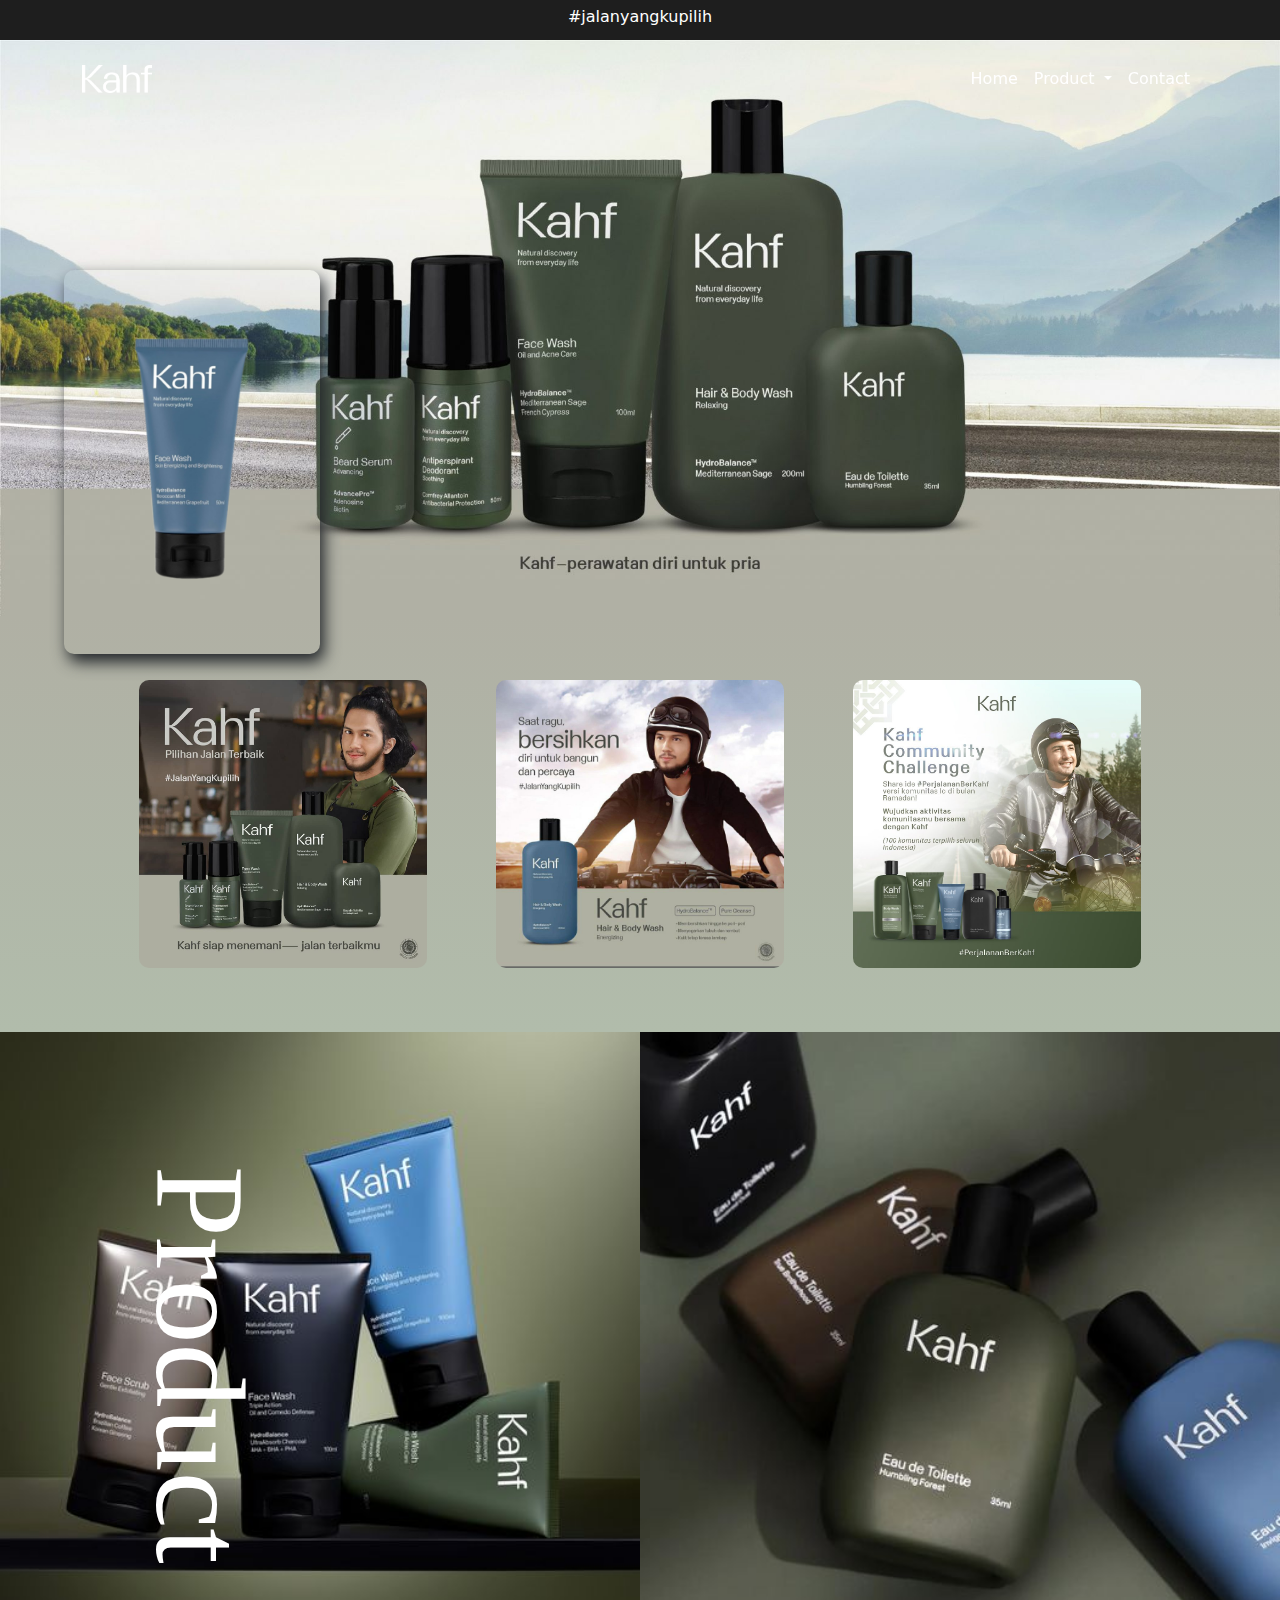
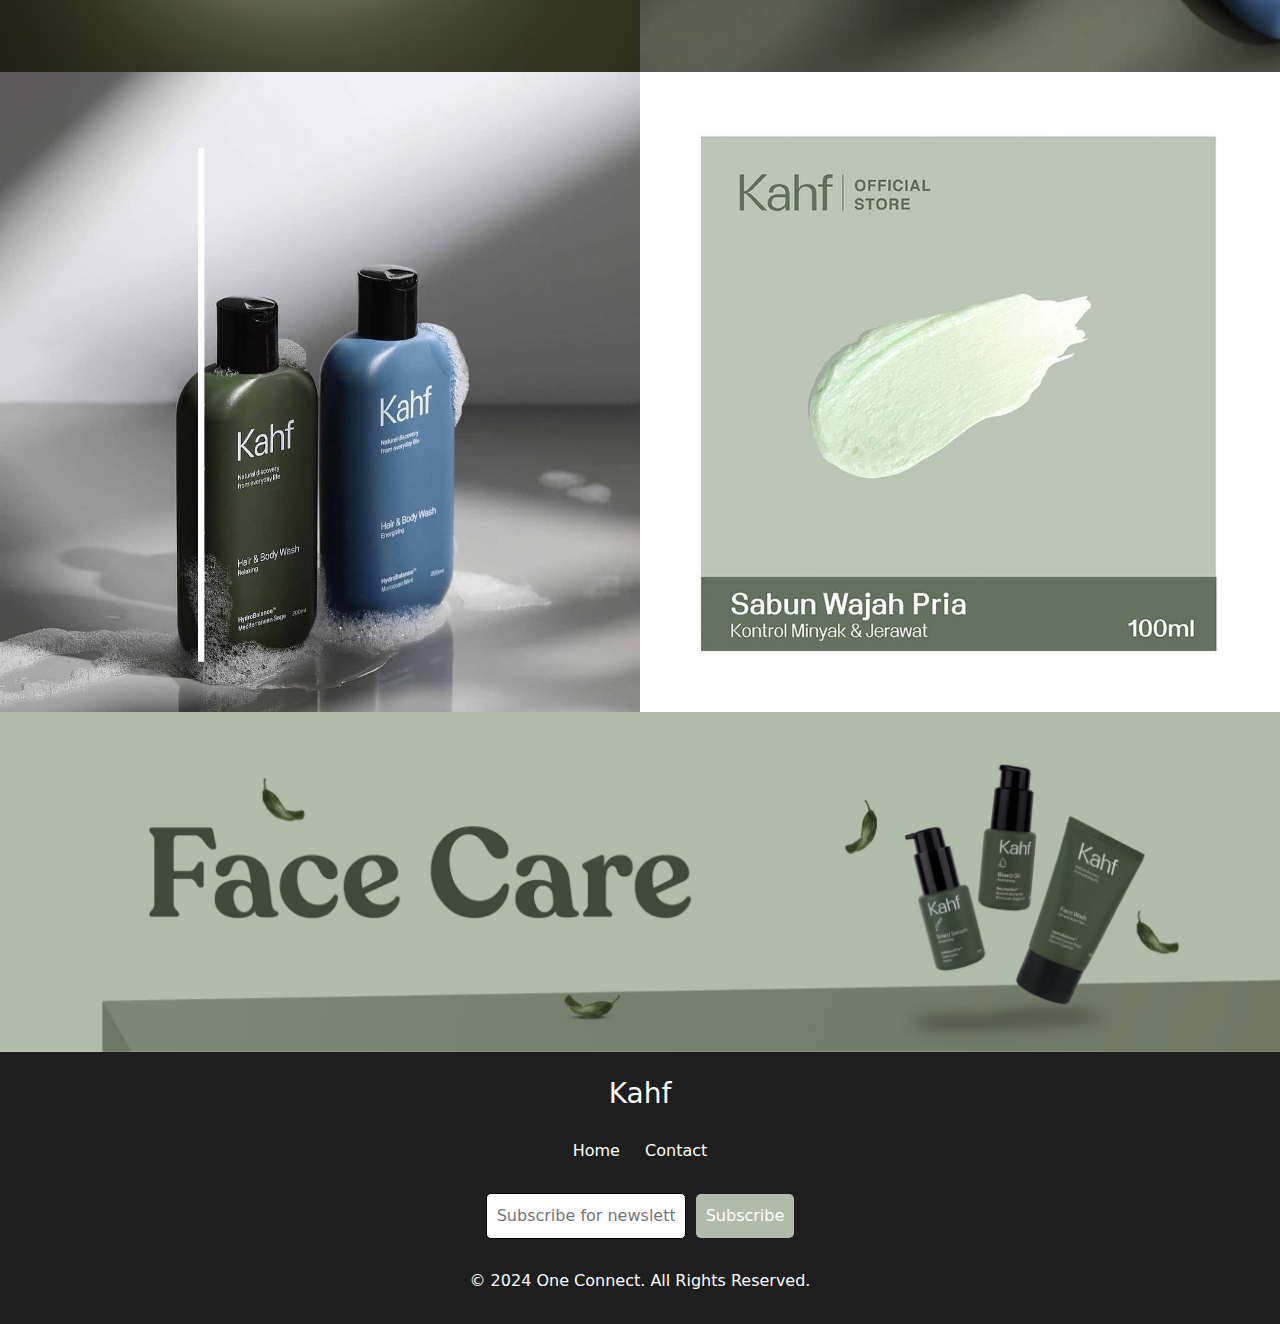
<file: index.html>
<!DOCTYPE html>
<html lang="en">
<head>
    <meta charset="UTF-8">
    <meta name="viewport" content="width=device-width, initial-scale=1.0">
    <!-- CDN Bootstrap -->
    <link href="https://cdn.jsdelivr.net/npm/bootstrap@5.3.3/dist/css/bootstrap.min.css" rel="stylesheet" integrity="sha384-QWTKZyjpPEjISv5WaRU9OFeRpok6YctnYmDr5pNlyT2bRjXh0JMhjY6hW+ALEwIH" crossorigin="anonymous">
    <!-- CDN Js Bootstrap -->
    <script src="https://cdn.jsdelivr.net/npm/bootstrap@5.3.3/dist/js/bootstrap.bundle.min.js" integrity="sha384-YvpcrYf0tY3lHB60NNkmXc5s9fDVZLESaAA55NDzOxhy9GkcIdslK1eN7N6jIeHz" crossorigin="anonymous"></script>
    <!-- Local JavaScript -->
    <script src="script.js"></script>
    <link href="style.css" rel="stylesheet"/>
    <title>Khaf</title>
</head>
<body>
  <!-- Header website -->
  <header class="containerHeader">
    <p class="text-header">#jalanyangkupilih</p>
  </header>

  <!-- Navigasi bar -->
  <nav class="navbar navbar-expand-lg navbar-light containerNav">
    <div class="container-fluid">
        <a class="nav"><img class="img-brand" src="assets/logo_kahf.png" alt="logo"></a>
        <button class="navbar-toggler" type="button" data-bs-toggle="collapse" data-bs-target="#navbarSupportedContent" aria-controls="navbarSupportedContent" aria-expanded="false" aria-label="Toggle navigation">
            <span class="navbar-toggler-icon"></span>
        </button>
        <div class="collapse navbar-collapse" id="navbarSupportedContent">
            <ul class="navbar-nav ms-auto mb-2 mb-lg-0">
                <li class="nav-item">
                    <a class="nav-link active" aria-current="page" href="#">Home</a>
                </li>
                <li class="nav-item dropdown">
                    <a class="nav-link dropdown-toggle" href="#" id="navbarDropdown" role="button" data-bs-toggle="dropdown" aria-expanded="false">
                        Product
                    </a>
                    <ul class="dropdown-menu" aria-labelledby="navbarDropdown">
                        <li><a class="dropdown-item text-nav" href="face_wash.html#face_wash">Face Wash</a></li>
                        <li><a class="dropdown-item text-nav" href="body_wash.html#body_wash">Body Wash</a></li>
                        <li><a class="dropdown-item text-nav" href="fragrance.html#fragrance">Fragrance</a></li>
                    </ul>
                </li>
                <li class="nav-item">
                  <a class="nav-link" href="contact.html">Contact</a>
              </li>
            </ul>
        </div>
    </div>
  </nav>

  <!-- Main content -->
  <main>
    <!-- Banner image -->
    <img class="banner" src="assets/kahf_product1.jpg" alt="banner">

    <!-- Carousel slide Bootstrap -->
    <div id="overlay_image" class="carousel slide overlayImage" data-bs-ride="carousel">
      <div class="carousel-inner">
        <div class="carousel-item active">
            <img src="assets/kahf1.png" class="d-block w-100" alt="...">
        </div>
        <div class="carousel-item">
            <img src="assets/kahf2.png" class="d-block w-100" alt="...">
        </div>
      </div>
    </div>

    <!-- Image-info -->
    <div class="container-img">
      <img class="img-info" src="assets/kahf_model1.jpg" alt="image">
      <img class="img-info" src="assets/kahf_model2.jpeg" alt="image">
      <img class="img-info" src="assets/kahf_model3.jpg" alt="image">
    </div>

    <div class="container-img-poster">
      <h4>Product</h4>
      <img class="img-poster" src="assets/kahf_facewash.jpg" alt="image">
      <img class="img-poster" src="assets/kahf_fragrance.jpg" alt="image">
    </div>
    <div class="container-img-poster">
      <h4>________</h4>
      <img class="img-poster" src="assets/kahf_bodywash.jpg" alt="image">
      <img class="img-poster" src="assets/scrub.jpg" alt="image">
    </div>

    <!-- Carousel slide Bootstrap -->
    <div class="carousel slide" data-bs-ride="carousel">
      <div class="carousel-inner">
        <div class="carousel-item active">
            <img src="assets/face_care.jpg" class="d-block w-100" alt="...">
        </div>
        <div class="carousel-item">
            <img src="assets/body_care.jpg" class="d-block w-100" alt="...">
        </div>
        <div class="carousel-item">
          <img src="assets/fragnance.jpg" class="d-block w-100" alt="...">
        </div>
      </div>
    </div>

    </div>
  </main>
  <footer>
    <h3>Kahf</h3>
    <nav>
        <a href="index.html">Home</a>
        <a href="contact.html">Contact</a>
    </nav>

    <form action="#" method="post">
        <input type="email" name="email" id="email" placeholder="Subscribe for newsletter" required>
        <button type="submit">Subscribe</button>
    </form>
    <p>&copy; 2024 One Connect. All Rights Reserved.</p>
  </footer>
</body>
</html>
</file>
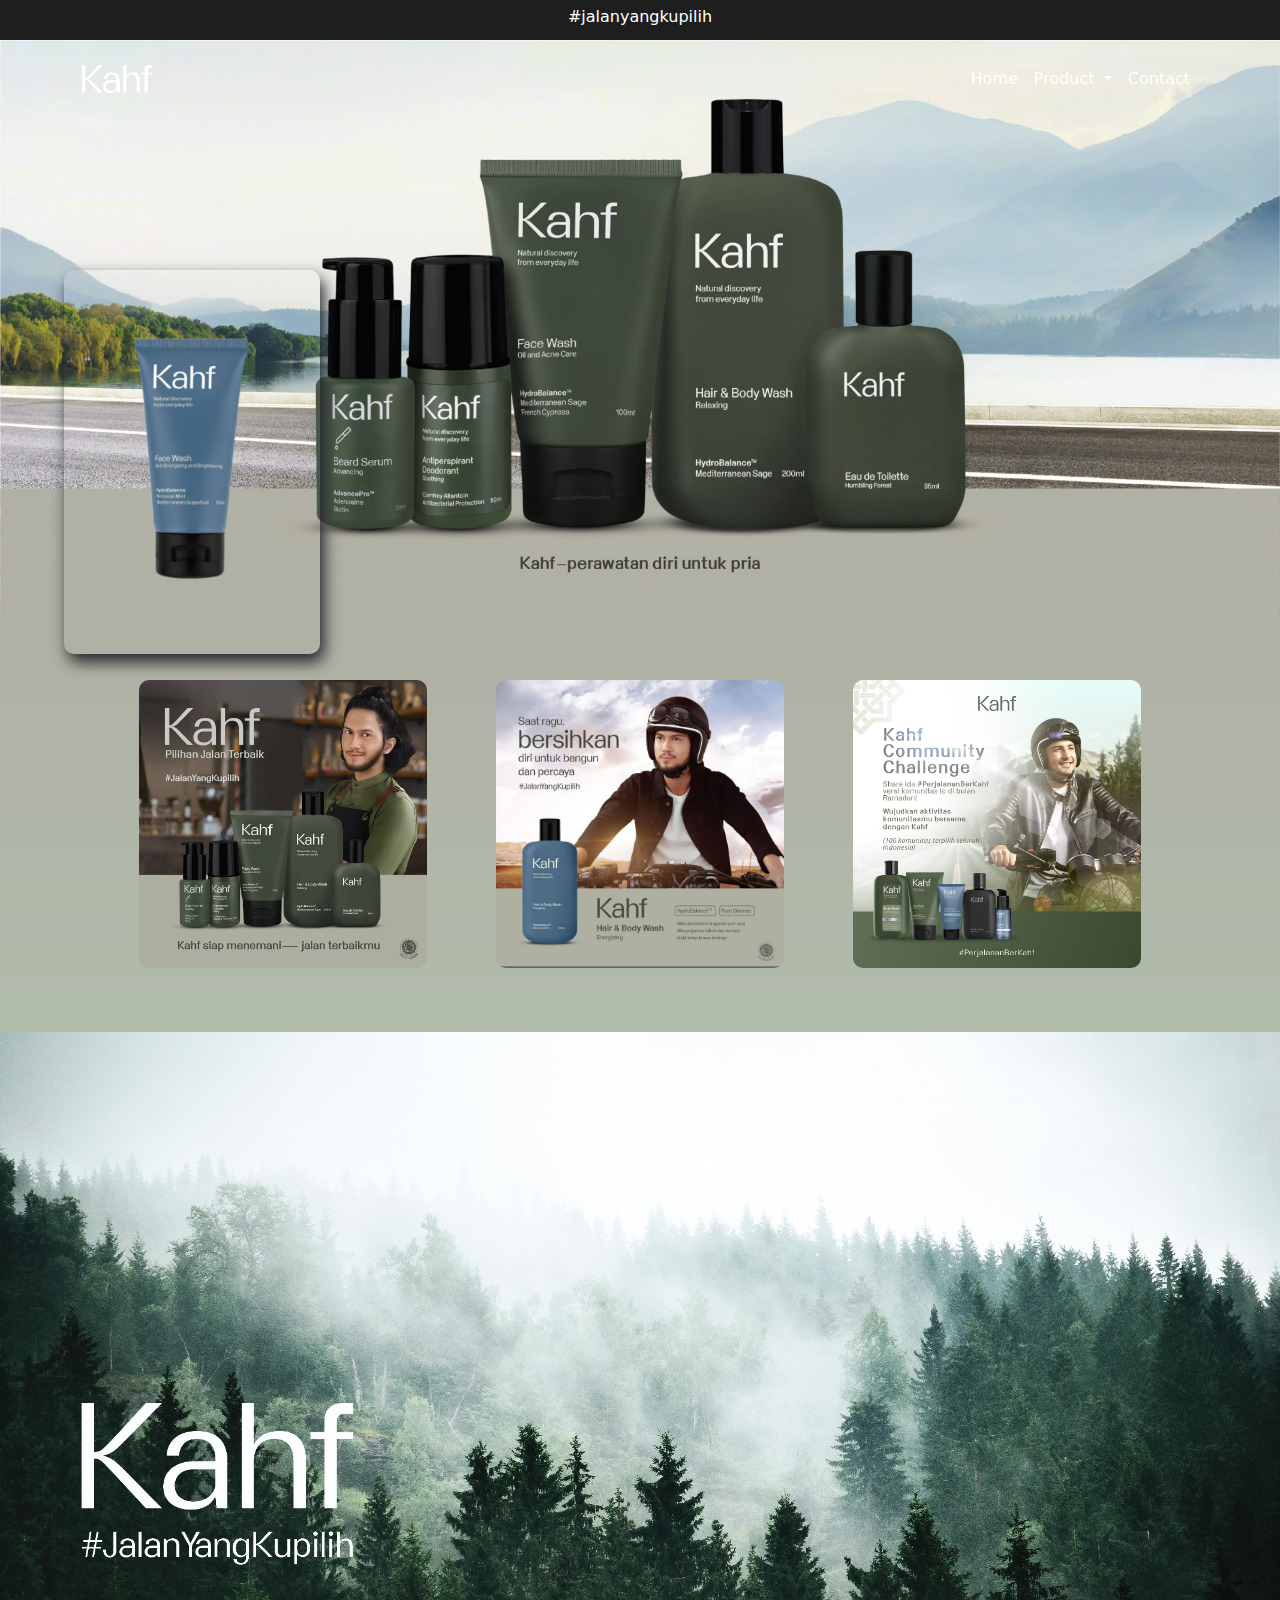
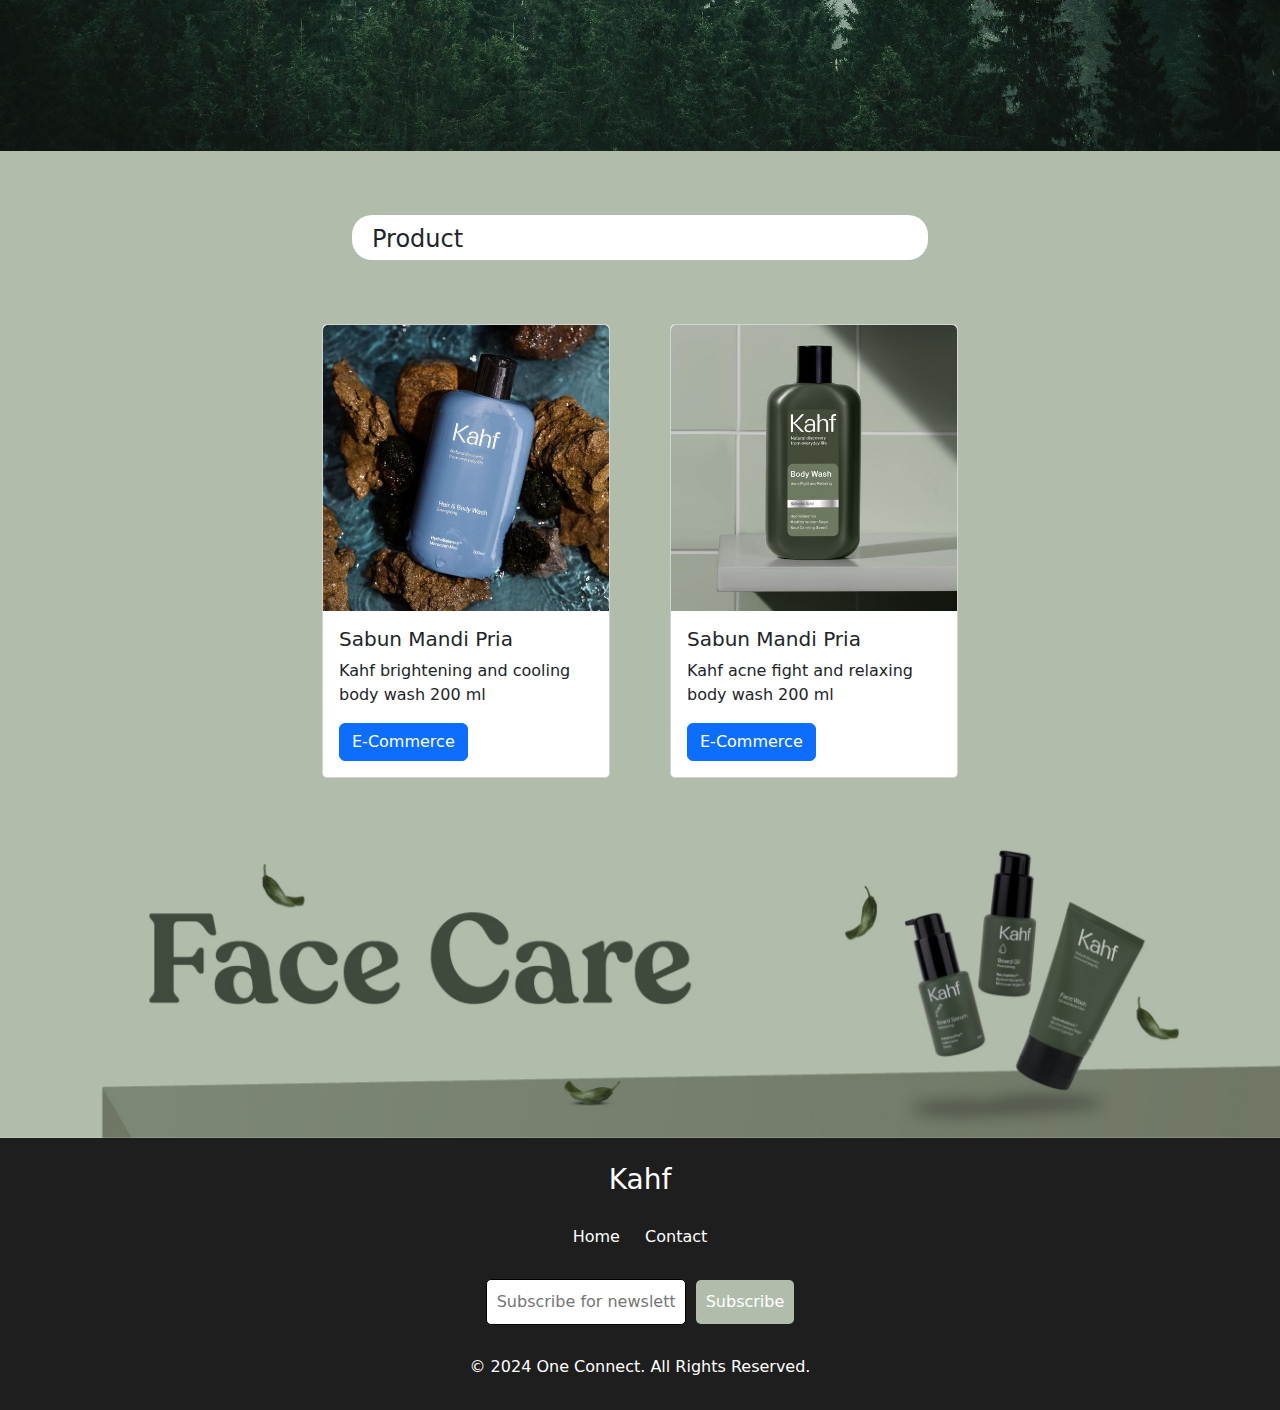
<file: body_wash.html>
<!DOCTYPE html>
<html lang="en">
<head>
    <meta charset="UTF-8">
    <meta name="viewport" content="width=device-width, initial-scale=1.0">
    <!-- CDN Bootstrap -->
    <link href="https://cdn.jsdelivr.net/npm/bootstrap@5.3.3/dist/css/bootstrap.min.css" rel="stylesheet" integrity="sha384-QWTKZyjpPEjISv5WaRU9OFeRpok6YctnYmDr5pNlyT2bRjXh0JMhjY6hW+ALEwIH" crossorigin="anonymous">
    <!-- CDN Js Bootstrap -->
    <script src="https://cdn.jsdelivr.net/npm/bootstrap@5.3.3/dist/js/bootstrap.bundle.min.js" integrity="sha384-YvpcrYf0tY3lHB60NNkmXc5s9fDVZLESaAA55NDzOxhy9GkcIdslK1eN7N6jIeHz" crossorigin="anonymous"></script>
    <!-- Local JavaScript -->
    <script src="script.js"></script>
    <link href="style.css" rel="stylesheet"/>
    <title>Khaf</title>
</head>
<body>
  <!-- Header website -->
  <header class="containerHeader">
    <p class="text-header">#jalanyangkupilih</p>
  </header>

  <!-- Navigasi bar -->
  <nav class="navbar navbar-expand-lg navbar-light containerNav">
    <div class="container-fluid">
        <a class="nav"><img class="img-brand" src="assets/logo_kahf.png" alt="logo"></a>
        <button class="navbar-toggler" type="button" data-bs-toggle="collapse" data-bs-target="#navbarSupportedContent" aria-controls="navbarSupportedContent" aria-expanded="false" aria-label="Toggle navigation">
            <span class="navbar-toggler-icon"></span>
        </button>
        <div class="collapse navbar-collapse" id="navbarSupportedContent">
            <ul class="navbar-nav ms-auto mb-2 mb-lg-0">
                <li class="nav-item">
                    <a class="nav-link active" aria-current="page" href="index.html">Home</a>
                </li>
                <li class="nav-item dropdown">
                    <a class="nav-link dropdown-toggle" href="#" id="navbarDropdown" role="button" data-bs-toggle="dropdown" aria-expanded="false">
                        Product
                    </a>
                    <ul class="dropdown-menu" aria-labelledby="navbarDropdown">
                        <li><a class="dropdown-item text-nav" href="face_wash.html#face_wash">Face Wash</a></li>
                        <li><a class="dropdown-item text-nav" href="#">Body Wash</a></li>
                        <li><a class="dropdown-item text-nav" href="fragrance.html#fragrance">Fragrance</a></li>
                    </ul>
                </li>
                <li class="nav-item">
                  <a class="nav-link" href="contact.html">Contact</a>
              </li>
            </ul>
        </div>
    </div>
  </nav>

  <!-- Main content -->
  <main>
    <!-- Banner image -->
    <img class="banner" src="assets/kahf_product1.jpg" alt="banner">

    <!-- Carousel slide Bootstrap -->
    <div id="overlay_image" class="carousel slide overlayImage" data-bs-ride="carousel">
      <div class="carousel-inner">
        <div class="carousel-item active">
            <img src="assets/kahf1.png" class="d-block w-100" alt="...">
        </div>
        <div class="carousel-item">
            <img src="assets/kahf2.png" class="d-block w-100" alt="...">
        </div>
      </div>
    </div>

    <!-- Image-info -->
    <div id="body_wash" class="container-img">
      <img class="img-info" src="assets/kahf_model1.jpg" alt="image">
      <img class="img-info" src="assets/kahf_model2.jpeg" alt="image">
      <img class="img-info" src="assets/kahf_model3.jpg" alt="image">
    </div>

    <img class="backgroundImg" src="assets/background.jpg" alt="image">

    <div class="container-card">
      <h4>Product</h4>
    </div>

    <div class="container-card">
      <div class="card">
        <img src="assets/bodywash_blue.jpg" class="card-img-top" alt="image">
        <div class="card-body">
          <h5 class="card-title">Sabun Mandi Pria</h5>
          <p class="card-text">Kahf brightening and cooling body wash 200 ml</p>
          <a href="#" class="btn btn-primary">E-Commerce</a>
        </div>
      </div>
      <hr>
      <div class="card">
        <img src="assets/bodywash_green.jpg" class="card-img-top" alt="image">
        <div class="card-body">
          <h5 class="card-title">Sabun Mandi Pria</h5>
          <p class="card-text">Kahf acne fight and relaxing body wash 200 ml</p>
          <a href="#" class="btn btn-primary">E-Commerce</a>
        </div>
      </div>
    </div>

    <!-- Carousel slide Bootstrap -->
    <div class="carousel slide" data-bs-ride="carousel">
      <div class="carousel-inner">
        <div class="carousel-item active">
            <img src="assets/face_care.jpg" class="d-block w-100" alt="...">
        </div>
        <div class="carousel-item">
            <img src="assets/body_care.jpg" class="d-block w-100" alt="...">
        </div>
        <div class="carousel-item">
          <img src="assets/fragnance.jpg" class="d-block w-100" alt="...">
        </div>
      </div>
    </div>
  </main>
  <footer>
    <h3>Kahf</h3>
    <nav>
        <a href="index.html">Home</a>
        <a href="contact.html">Contact</a>
    </nav>

    <form action="#" method="post">
        <input type="email" name="email" id="email" placeholder="Subscribe for newsletter" required>
        <button type="submit">Subscribe</button>
    </form>
    <p>&copy; 2024 One Connect. All Rights Reserved.</p>
  </footer>
</body>
</html>
</file>
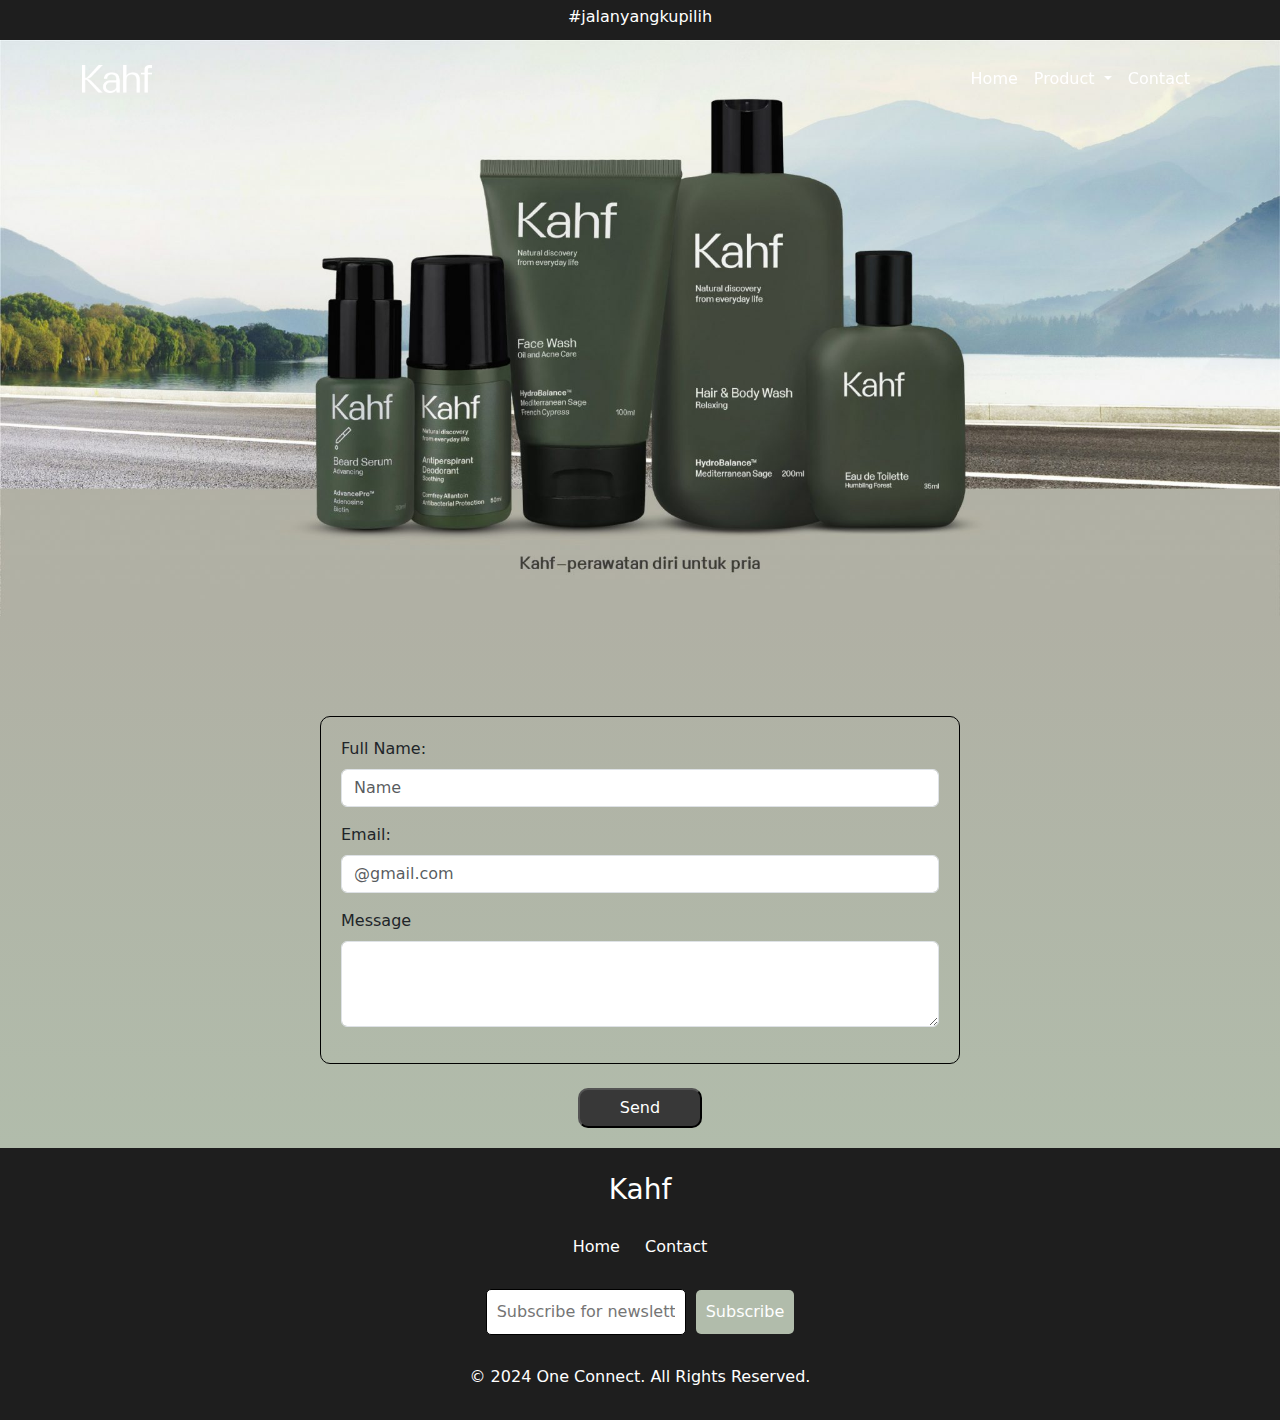
<file: contact.html>
<!DOCTYPE html>
<html lang="en">
<head>
    <meta charset="UTF-8">
    <meta name="viewport" content="width=device-width, initial-scale=1.0">
    <!-- CDN Bootstrap -->
    <link href="https://cdn.jsdelivr.net/npm/bootstrap@5.3.3/dist/css/bootstrap.min.css" rel="stylesheet" integrity="sha384-QWTKZyjpPEjISv5WaRU9OFeRpok6YctnYmDr5pNlyT2bRjXh0JMhjY6hW+ALEwIH" crossorigin="anonymous">
    <!-- CDN Js Bootstrap -->
    <script src="https://cdn.jsdelivr.net/npm/bootstrap@5.3.3/dist/js/bootstrap.bundle.min.js" integrity="sha384-YvpcrYf0tY3lHB60NNkmXc5s9fDVZLESaAA55NDzOxhy9GkcIdslK1eN7N6jIeHz" crossorigin="anonymous"></script>
    <!-- Local JavaScript -->
    <script src="script.js"></script>
    <link href="style.css" rel="stylesheet"/>
    <title>Khaf</title>
</head>
<body>
  <!-- Header website -->
  <header class="containerHeader">
    <p class="text-header">#jalanyangkupilih</p>
  </header>

  <!-- Navigasi bar -->
  <nav class="navbar navbar-expand-lg navbar-light containerNav">
    <div class="container-fluid">
        <a class="nav"><img class="img-brand" src="assets/logo_kahf.png" alt="logo"></a>
        <button class="navbar-toggler" type="button" data-bs-toggle="collapse" data-bs-target="#navbarSupportedContent" aria-controls="navbarSupportedContent" aria-expanded="false" aria-label="Toggle navigation">
            <span class="navbar-toggler-icon"></span>
        </button>
        <div class="collapse navbar-collapse" id="navbarSupportedContent">
            <ul class="navbar-nav ms-auto mb-2 mb-lg-0">
                <li class="nav-item">
                    <a class="nav-link active" aria-current="page" href="index.html">Home</a>
                </li>
                <li class="nav-item dropdown">
                    <a class="nav-link dropdown-toggle" href="#" id="navbarDropdown" role="button" data-bs-toggle="dropdown" aria-expanded="false">
                        Product
                    </a>
                    <ul class="dropdown-menu" aria-labelledby="navbarDropdown">
                        <li><a class="dropdown-item text-nav" href="face_wash.html#face_wash">Face Wash</a></li>
                        <li><a class="dropdown-item text-nav" href="body_wash.html#body_wash">Body Wash</a></li>
                        <li><a class="dropdown-item text-nav" href="fragrance.html#fragrance">Fragrance</a></li>
                    </ul>
                </li>
                <li class="nav-item">
                  <a class="nav-link" href="#">Contact</a>
              </li>
            </ul>
        </div>
    </div>
  </nav>

  <!-- Main content -->
  <main>
    <!-- Banner image -->
    <img class="banner" src="assets/kahf_product1.jpg" alt="banner">

    <form class="css-form-custom">
        <fieldset>
            <div class="mb-3">
                <label for="formGroupExampleInput" class="form-label">Full Name: </label>
                <input type="text" class="form-control" id="formGroupExampleInput" placeholder="Name">
            </div>
            <div class="mb-3">
                <label for="formGroupExampleInput2" class="form-label">Email: </label>
                <input type="text" class="form-control" id="formGroupExampleInput2" placeholder="@gmail.com">
            </div>
            <div class="mb-3">
                <label for="exampleFormControlTextarea1" class="form-label">Message</label>
                <textarea class="form-control" id="exampleFormControlTextarea1" rows="3"></textarea>
            </div>
        </fieldset>
        <br>
        <input class="css-button-local" type="submit" value="Send">
    </form>
  </main>
  <footer>
    <h3>Kahf</h3>
    <nav>
        <a href="index.html">Home</a>
        <a href="contact.html">Contact</a>
    </nav>

    <form action="#" method="post">
        <input type="email" name="email" id="email" placeholder="Subscribe for newsletter" required>
        <button type="submit">Subscribe</button>
    </form>
    <p>&copy; 2024 One Connect. All Rights Reserved.</p>
  </footer>
</body>
</html>
</file>
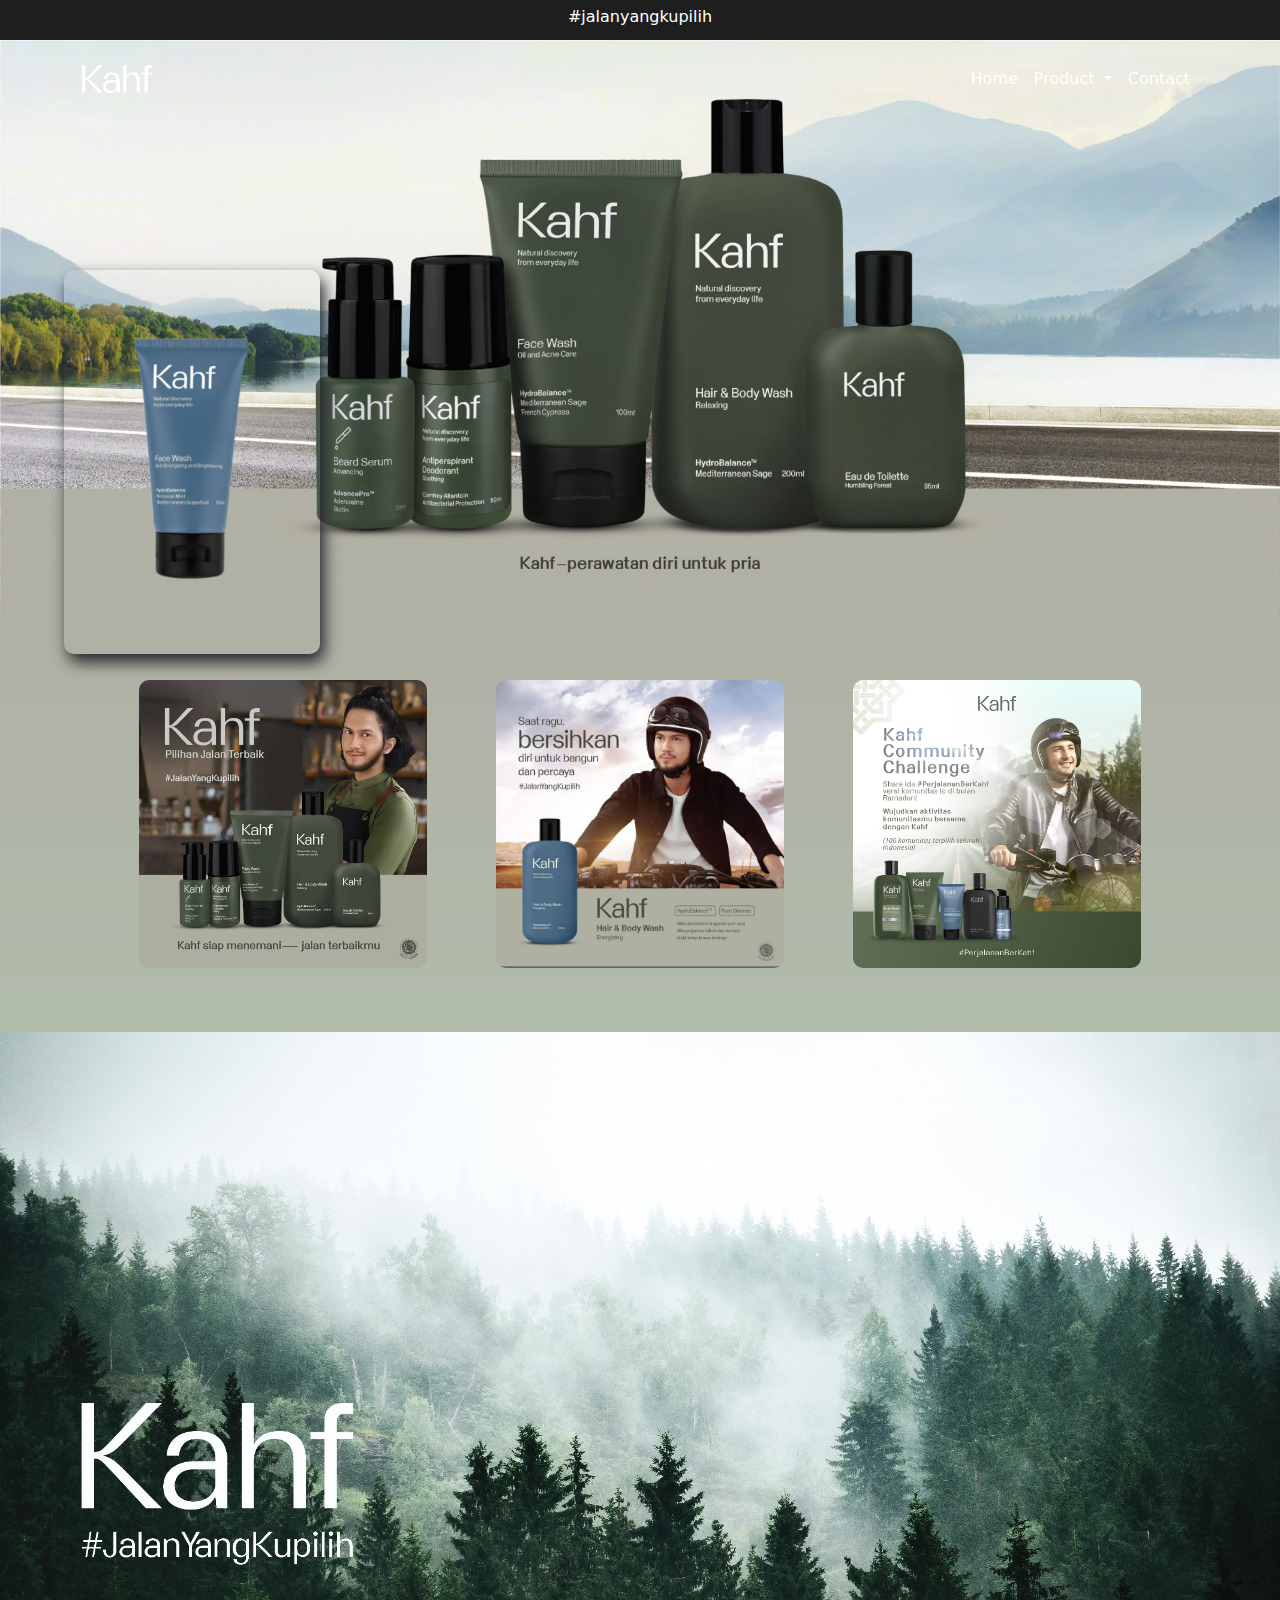
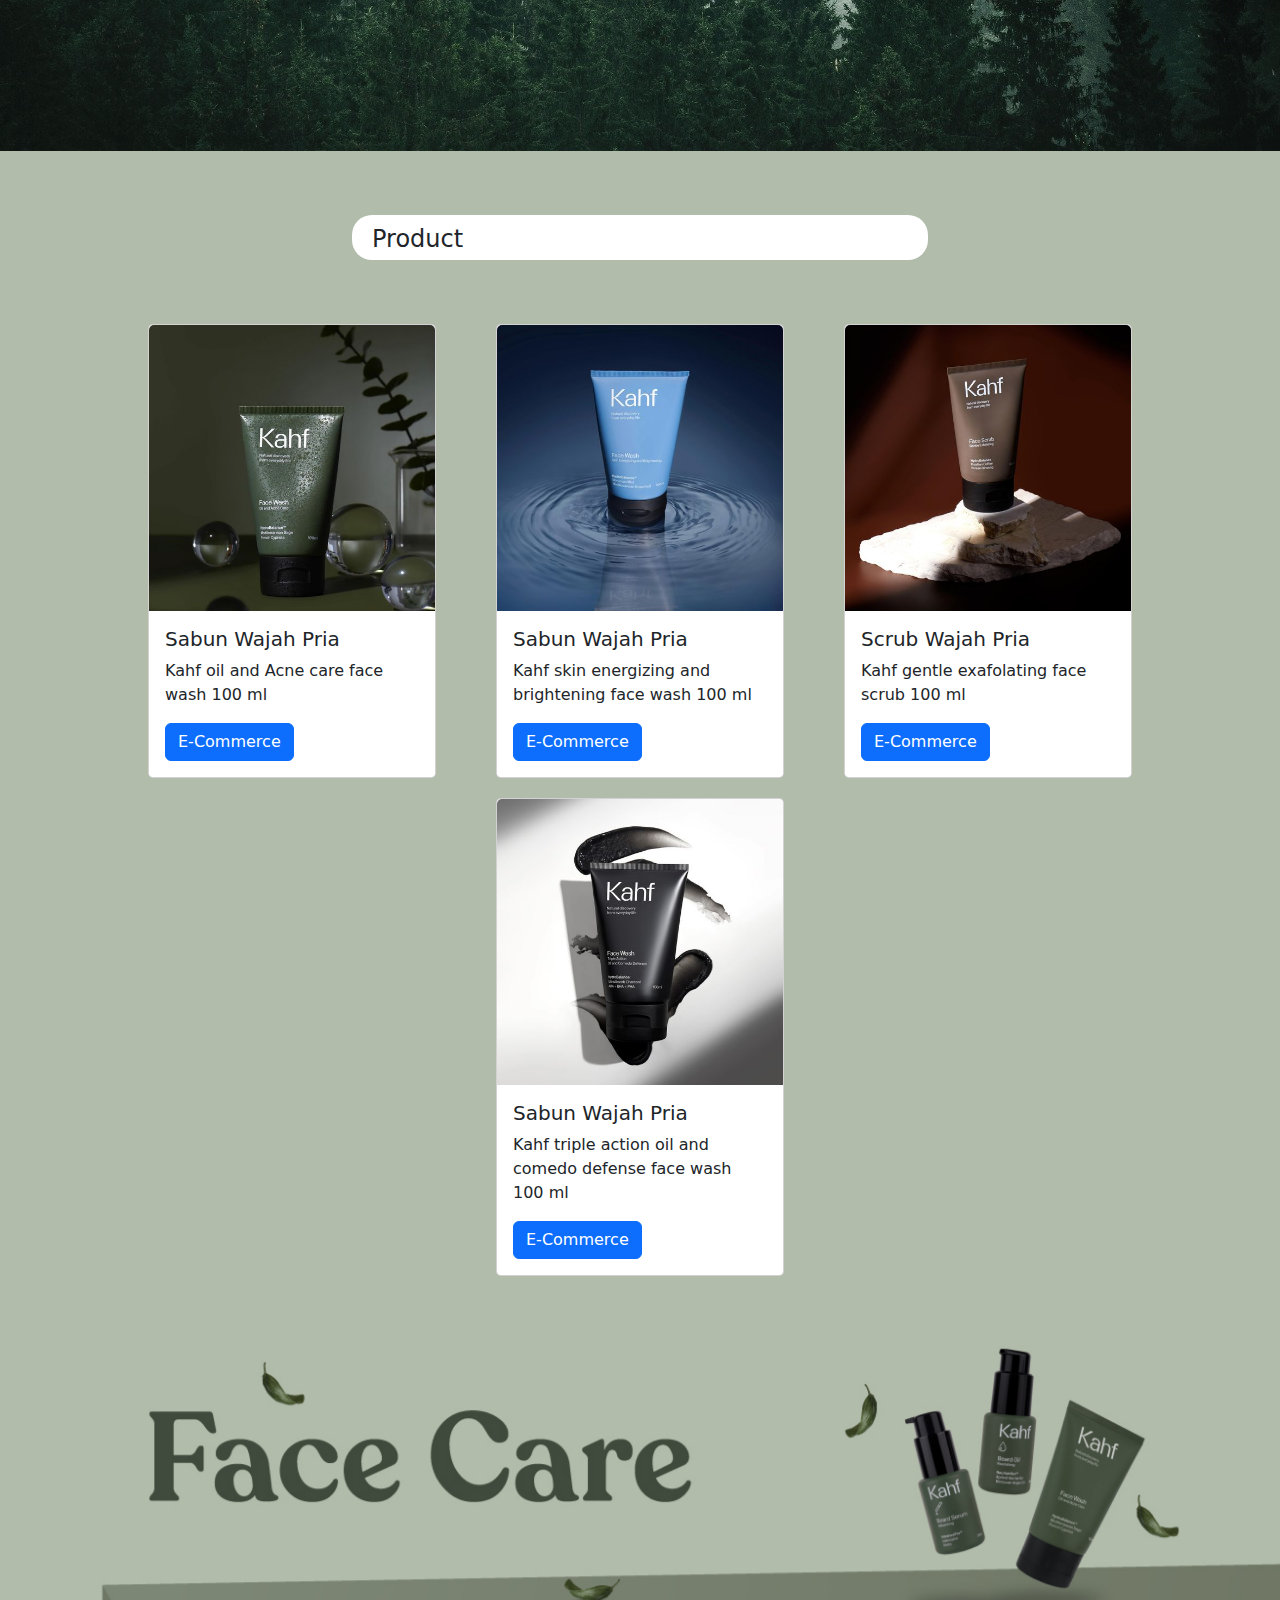
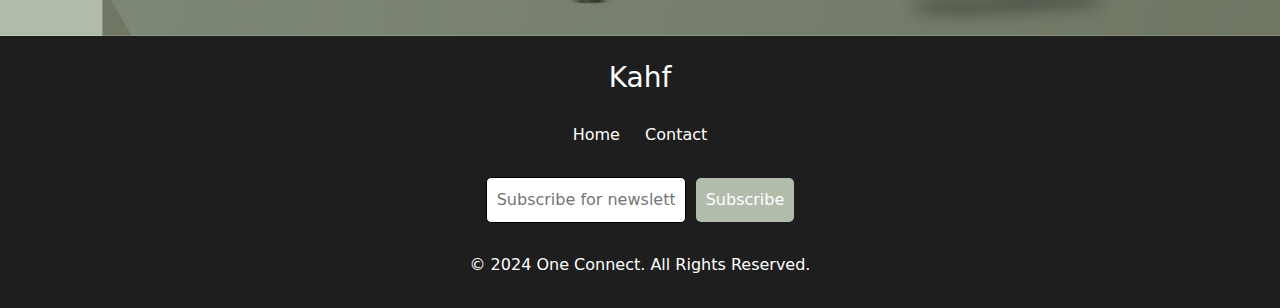
<file: face_wash.html>
<!DOCTYPE html>
<html lang="en">
<head>
    <meta charset="UTF-8">
    <meta name="viewport" content="width=device-width, initial-scale=1.0">
    <!-- CDN Bootstrap -->
    <link href="https://cdn.jsdelivr.net/npm/bootstrap@5.3.3/dist/css/bootstrap.min.css" rel="stylesheet" integrity="sha384-QWTKZyjpPEjISv5WaRU9OFeRpok6YctnYmDr5pNlyT2bRjXh0JMhjY6hW+ALEwIH" crossorigin="anonymous">
    <!-- CDN Js Bootstrap -->
    <script src="https://cdn.jsdelivr.net/npm/bootstrap@5.3.3/dist/js/bootstrap.bundle.min.js" integrity="sha384-YvpcrYf0tY3lHB60NNkmXc5s9fDVZLESaAA55NDzOxhy9GkcIdslK1eN7N6jIeHz" crossorigin="anonymous"></script>
    <!-- Local JavaScript -->
    <script src="script.js"></script>
    <link href="style.css" rel="stylesheet"/>
    <title>Khaf</title>
</head>
<body>
  <!-- Header website -->
  <header class="containerHeader">
    <p class="text-header">#jalanyangkupilih</p>
  </header>

  <!-- Navigasi bar -->
  <nav class="navbar navbar-expand-lg navbar-light containerNav">
    <div class="container-fluid">
        <a class="nav"><img class="img-brand" src="assets/logo_kahf.png" alt="logo"></a>
        <button class="navbar-toggler" type="button" data-bs-toggle="collapse" data-bs-target="#navbarSupportedContent" aria-controls="navbarSupportedContent" aria-expanded="false" aria-label="Toggle navigation">
            <span class="navbar-toggler-icon"></span>
        </button>
        <div class="collapse navbar-collapse" id="navbarSupportedContent">
            <ul class="navbar-nav ms-auto mb-2 mb-lg-0">
                <li class="nav-item">
                    <a class="nav-link active" aria-current="page" href="index.html">Home</a>
                </li>
                <li class="nav-item dropdown">
                    <a class="nav-link dropdown-toggle" href="#" id="navbarDropdown" role="button" data-bs-toggle="dropdown" aria-expanded="false">
                        Product
                    </a>
                    <ul class="dropdown-menu" aria-labelledby="navbarDropdown">
                        <li><a class="dropdown-item text-nav" href="#">Face Wash</a></li>
                        <li><a class="dropdown-item text-nav" href="body_wash.html#body_wash">Body Wash</a></li>
                        <li><a class="dropdown-item text-nav" href="fragrance.html#fragrance">Fragrance</a></li>
                    </ul>
                </li>
                <li class="nav-item">
                  <a class="nav-link" href="contact.html">Contact</a>
              </li>
            </ul>
        </div>
    </div>
  </nav>

  <!-- Main content -->
  <main>
    <!-- Banner image -->
    <img class="banner" src="assets/kahf_product1.jpg" alt="banner">

    <!-- Carousel slide Bootstrap -->
    <div id="overlay_image" class="carousel slide overlayImage" data-bs-ride="carousel">
      <div class="carousel-inner">
        <div class="carousel-item active">
            <img src="assets/kahf1.png" class="d-block w-100" alt="...">
        </div>
        <div class="carousel-item">
            <img src="assets/kahf2.png" class="d-block w-100" alt="...">
        </div>
      </div>
    </div>

    <!-- Image-info -->
    <div id="face_wash" class="container-img">
      <img class="img-info" src="assets/kahf_model1.jpg" alt="image">
      <img class="img-info" src="assets/kahf_model2.jpeg" alt="image">
      <img class="img-info" src="assets/kahf_model3.jpg" alt="image">
    </div>

    <img class="backgroundImg" src="assets/background.jpg" alt="image">

    <div class="container-card">
      <h4>Product</h4>
    </div>

    <div class="container-card">
      <div class="card">
        <img src="assets/kahf_green.jpg" class="card-img-top" alt="image">
        <div class="card-body">
          <h5 class="card-title">Sabun Wajah Pria</h5>
          <p class="card-text">Kahf oil and Acne care face wash 100 ml</p>
          <a href="#" class="btn btn-primary">E-Commerce</a>
        </div>
      </div>
      <div class="card">
        <img src="assets/kahf_blue.jpg" class="card-img-top" alt="image">
        <div class="card-body">
          <h5 class="card-title">Sabun Wajah Pria</h5>
          <p class="card-text">Kahf skin energizing and brightening face wash 100 ml</p>
          <a href="#" class="btn btn-primary">E-Commerce</a>
        </div>
      </div>
      <div class="card">
        <img src="assets/kahf_brown.jpg" class="card-img-top" alt="image">
        <div class="card-body">
          <h5 class="card-title">Scrub Wajah Pria</h5>
          <p class="card-text">Kahf gentle exafolating face scrub 100 ml</p>
          <a href="#" class="btn btn-primary">E-Commerce</a>
        </div>
      </div>
      <div class="card">
        <img src="assets/kahf_black.jpg" class="card-img-top" alt="image">
        <div class="card-body">
          <h5 class="card-title">Sabun Wajah Pria</h5>
          <p class="card-text">Kahf triple action oil and comedo defense face wash 100 ml</p>
          <a href="#" class="btn btn-primary">E-Commerce</a>
        </div>
      </div>
    </div>

    <!-- Carousel slide Bootstrap -->
    <div class="carousel slide" data-bs-ride="carousel">
      <div class="carousel-inner">
        <div class="carousel-item active">
            <img src="assets/face_care.jpg" class="d-block w-100" alt="...">
        </div>
        <div class="carousel-item">
            <img src="assets/body_care.jpg" class="d-block w-100" alt="...">
        </div>
        <div class="carousel-item">
          <img src="assets/fragnance.jpg" class="d-block w-100" alt="...">
        </div>
      </div>
    </div>
  </main>
  <footer>
    <h3>Kahf</h3>
    <nav>
        <a href="index.html">Home</a>
        <a href="contact.html">Contact</a>
    </nav>

    <form action="#" method="post">
        <input type="email" name="email" id="email" placeholder="Subscribe for newsletter" required>
        <button type="submit">Subscribe</button>
    </form>
    <p>&copy; 2024 One Connect. All Rights Reserved.</p>
  </footer>
</body>
</html>
</file>
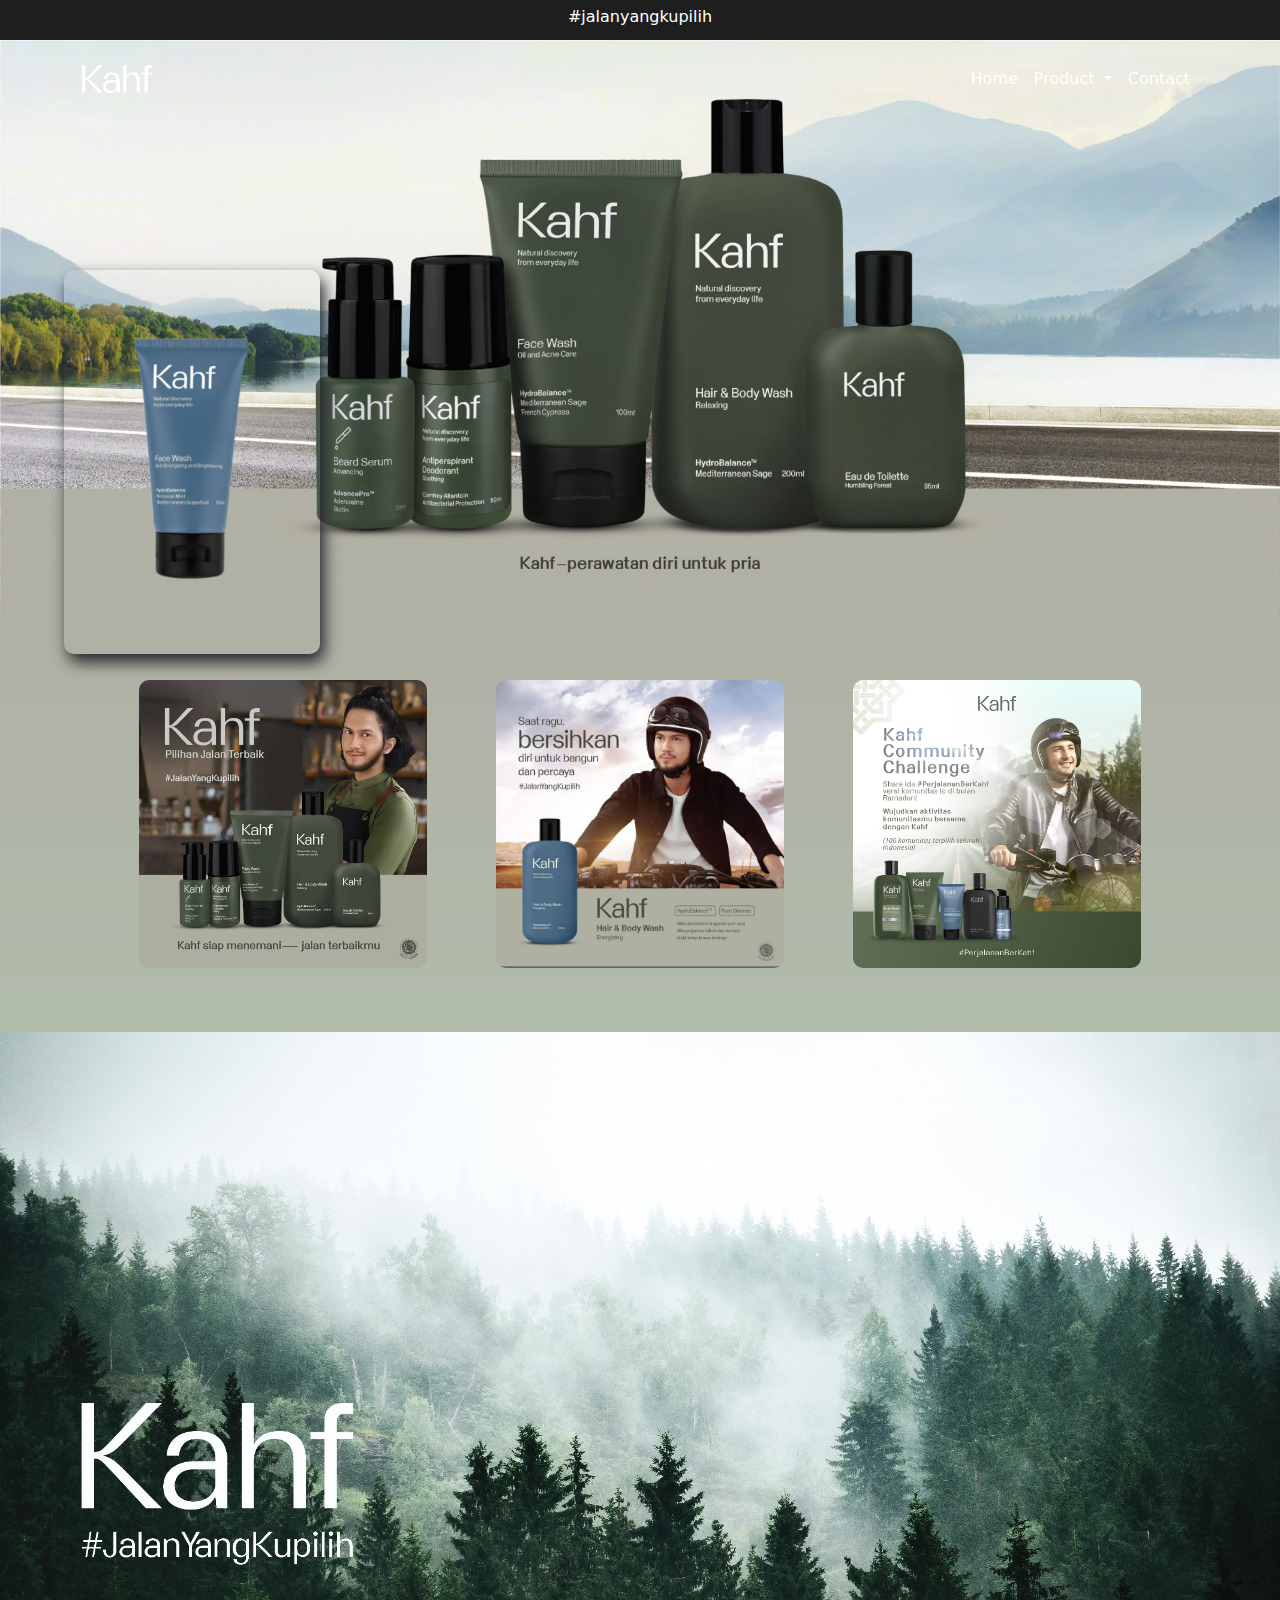
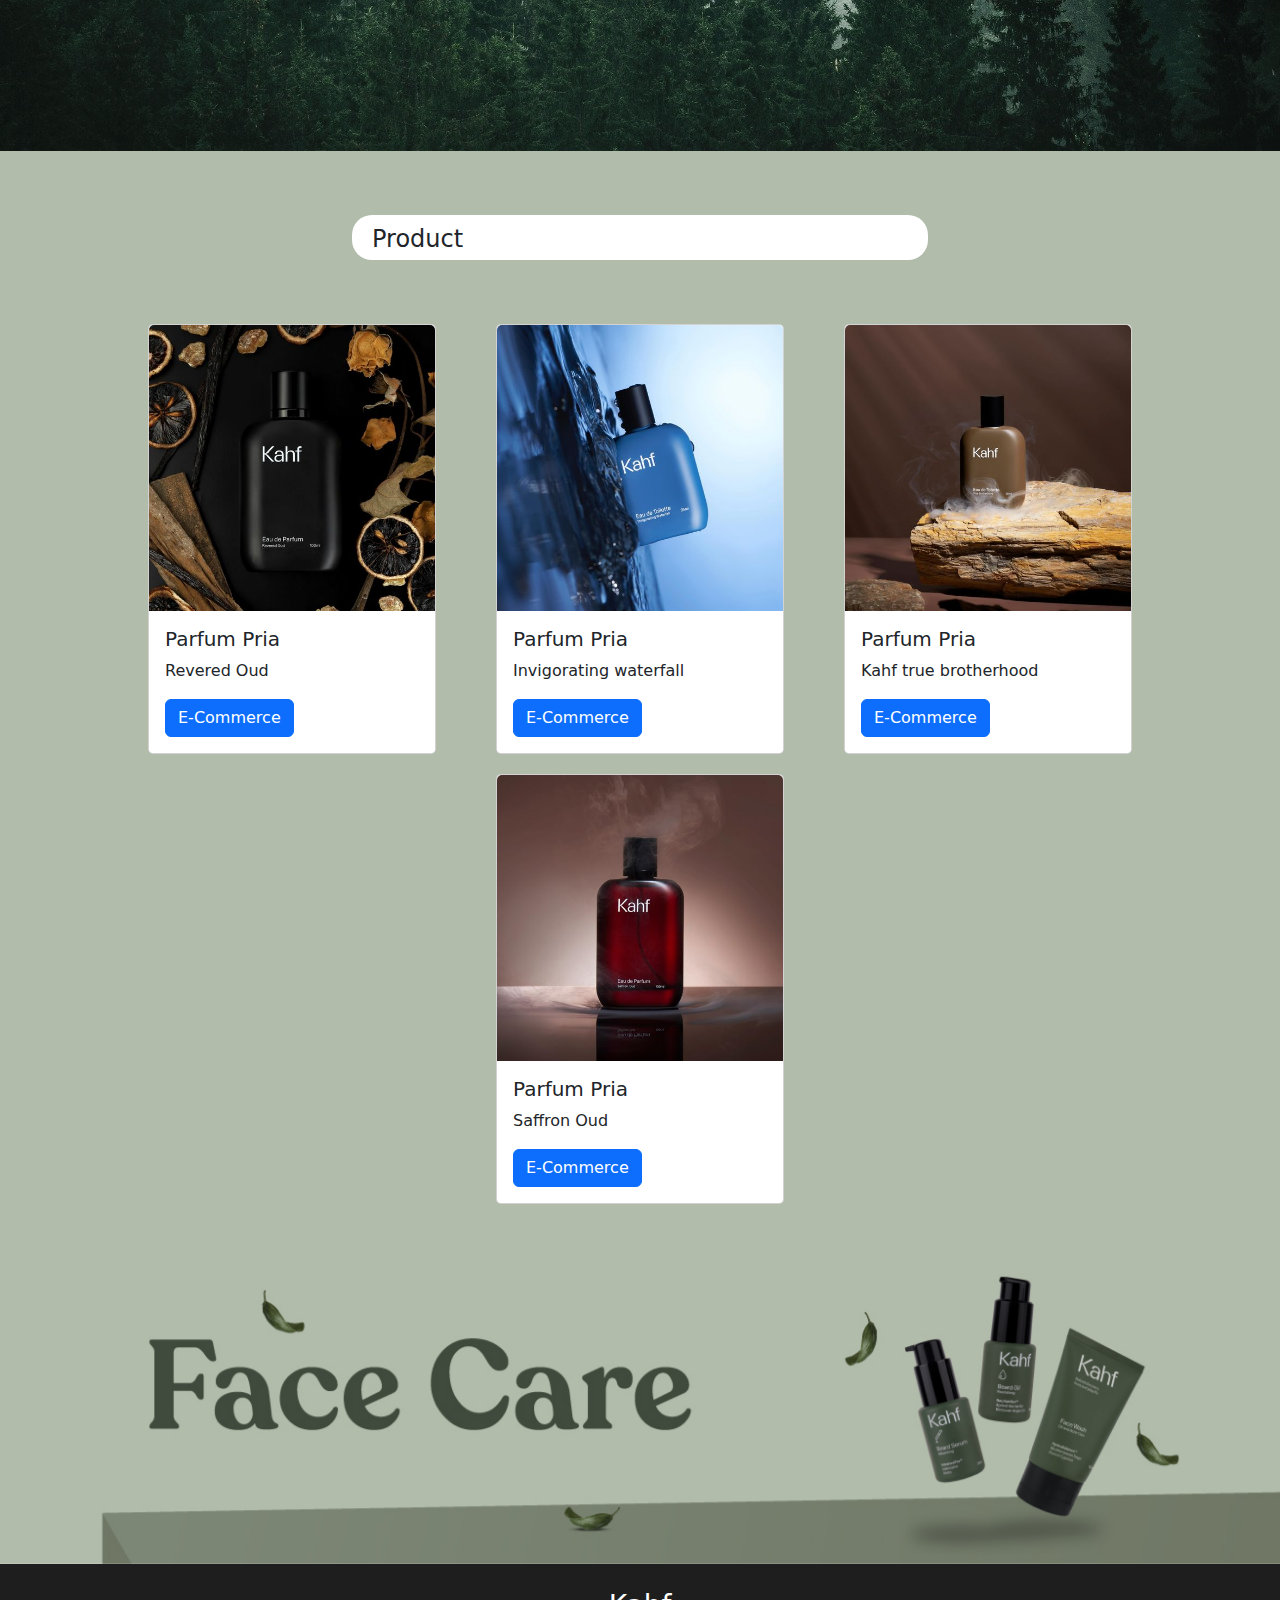
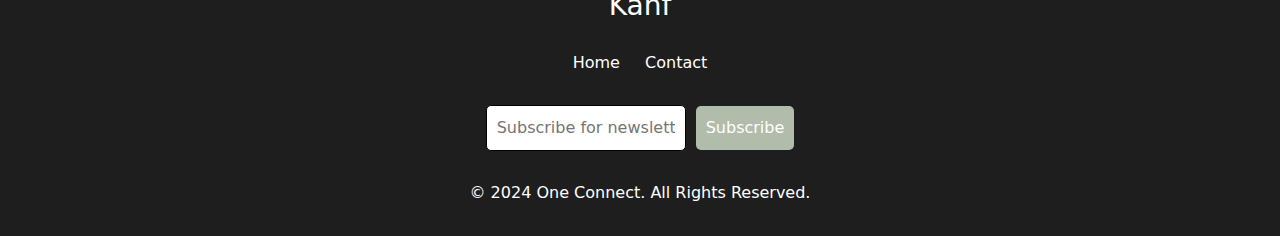
<file: fragrance.html>
<!DOCTYPE html>
<html lang="en">
<head>
    <meta charset="UTF-8">
    <meta name="viewport" content="width=device-width, initial-scale=1.0">
    <!-- CDN Bootstrap -->
    <link href="https://cdn.jsdelivr.net/npm/bootstrap@5.3.3/dist/css/bootstrap.min.css" rel="stylesheet" integrity="sha384-QWTKZyjpPEjISv5WaRU9OFeRpok6YctnYmDr5pNlyT2bRjXh0JMhjY6hW+ALEwIH" crossorigin="anonymous">
    <!-- CDN Js Bootstrap -->
    <script src="https://cdn.jsdelivr.net/npm/bootstrap@5.3.3/dist/js/bootstrap.bundle.min.js" integrity="sha384-YvpcrYf0tY3lHB60NNkmXc5s9fDVZLESaAA55NDzOxhy9GkcIdslK1eN7N6jIeHz" crossorigin="anonymous"></script>
    <!-- Local JavaScript -->
    <script src="script.js"></script>
    <link href="style.css" rel="stylesheet"/>
    <title>Khaf</title>
</head>
<body>
  <!-- Header website -->
  <header class="containerHeader">
    <p class="text-header">#jalanyangkupilih</p>
  </header>

  <!-- Navigasi bar -->
  <nav class="navbar navbar-expand-lg navbar-light containerNav">
    <div class="container-fluid">
        <a class="nav"><img class="img-brand" src="assets/logo_kahf.png" alt="logo"></a>
        <button class="navbar-toggler" type="button" data-bs-toggle="collapse" data-bs-target="#navbarSupportedContent" aria-controls="navbarSupportedContent" aria-expanded="false" aria-label="Toggle navigation">
            <span class="navbar-toggler-icon"></span>
        </button>
        <div class="collapse navbar-collapse" id="navbarSupportedContent">
            <ul class="navbar-nav ms-auto mb-2 mb-lg-0">
                <li class="nav-item">
                    <a class="nav-link active" aria-current="page" href="index.html">Home</a>
                </li>
                <li class="nav-item dropdown">
                    <a class="nav-link dropdown-toggle" href="#" id="navbarDropdown" role="button" data-bs-toggle="dropdown" aria-expanded="false">
                        Product
                    </a>
                    <ul class="dropdown-menu" aria-labelledby="navbarDropdown">
                        <li><a class="dropdown-item text-nav" href="face_wash.html#face_wash">Face Wash</a></li>
                        <li><a class="dropdown-item text-nav" href="body_wash.html#body_wash">Body Wash</a></li>
                        <li><a class="dropdown-item text-nav" href="#">Fragrance</a></li>
                    </ul>
                </li>
                <li class="nav-item">
                  <a class="nav-link" href="contact.html">Contact</a>
              </li>
            </ul>
        </div>
    </div>
  </nav>

  <!-- Main content -->
  <main>
    <!-- Banner image -->
    <img class="banner" src="assets/kahf_product1.jpg" alt="banner">

    <!-- Carousel slide Bootstrap -->
    <div id="overlay_image" class="carousel slide overlayImage" data-bs-ride="carousel">
      <div class="carousel-inner">
        <div class="carousel-item active">
            <img src="assets/kahf1.png" class="d-block w-100" alt="...">
        </div>
        <div class="carousel-item">
            <img src="assets/kahf2.png" class="d-block w-100" alt="...">
        </div>
      </div>
    </div>

    <!-- Image-info -->
    <div id="fragrance" class="container-img">
      <img class="img-info" src="assets/kahf_model1.jpg" alt="image">
      <img class="img-info" src="assets/kahf_model2.jpeg" alt="image">
      <img class="img-info" src="assets/kahf_model3.jpg" alt="image">
    </div>

    <img class="backgroundImg" src="assets/background.jpg" alt="image">

    <div class="container-card">
      <h4>Product</h4>
    </div>

    <div class="container-card">
      <div class="card">
        <img src="assets/parfum_black.jpg" class="card-img-top" alt="image">
        <div class="card-body">
          <h5 class="card-title">Parfum Pria</h5>
          <p class="card-text">Revered Oud</p>
          <a href="#" class="btn btn-primary">E-Commerce</a>
        </div>
      </div>
      <div class="card">
        <img src="assets/parfum_blue.jpg" class="card-img-top" alt="image">
        <div class="card-body">
          <h5 class="card-title">Parfum Pria</h5>
          <p class="card-text">Invigorating waterfall</p>
          <a href="#" class="btn btn-primary">E-Commerce</a>
        </div>
      </div>
      <div class="card">
        <img src="assets/parfum_brown.jpg" class="card-img-top" alt="image">
        <div class="card-body">
          <h5 class="card-title">Parfum Pria</h5>
          <p class="card-text">Kahf true brotherhood</p>
          <a href="#" class="btn btn-primary">E-Commerce</a>
        </div>
      </div>
      <div class="card">
        <img src="assets/parfum_red.jpg" class="card-img-top" alt="image">
        <div class="card-body">
          <h5 class="card-title">Parfum Pria</h5>
          <p class="card-text">Saffron Oud</p>
          <a href="#" class="btn btn-primary">E-Commerce</a>
        </div>
      </div>
    </div>

    <!-- Carousel slide Bootstrap -->
    <div class="carousel slide" data-bs-ride="carousel">
      <div class="carousel-inner">
        <div class="carousel-item active">
            <img src="assets/face_care.jpg" class="d-block w-100" alt="...">
        </div>
        <div class="carousel-item">
            <img src="assets/body_care.jpg" class="d-block w-100" alt="...">
        </div>
        <div class="carousel-item">
          <img src="assets/fragnance.jpg" class="d-block w-100" alt="...">
        </div>
      </div>
    </div>

    </div>
  </main>
  <footer>
    <h3>Kahf</h3>
    <nav>
        <a href="index.html">Home</a>
        <a href="contact.html">Contact</a>
    </nav>

    <form action="#" method="post">
        <input type="email" name="email" id="email" placeholder="Subscribe for newsletter" required>
        <button type="submit">Subscribe</button>
    </form>
    <p>&copy; 2024 One Connect. All Rights Reserved.</p>
  </footer>
</body>
</html>
</file>
<file: style.css>
a {
    color: white !important
}

.text-nav {
    color: black !important
}

.containerHeader {
    display: flex;
    justify-content: center;
    padding: 5px;
    background-color: #1e1e1eff;
    height: 40px;
}

.containerNav {
    display: flex;
    flex-direction: row;
    justify-content: space-between !important;
    padding: 15px 70px 15px 70px;
    /* background-color: (255, 255, 255, 0.5) !important; */
    position: fixed !important;
    top: 40px;
    z-index: 1000;
    transition: opacity 5s ease;
    width: 100%;
}

.containerNavShow {
    display: flex;
    flex-direction: row;
    justify-content: space-between;
    padding: 15px 70px 15px 70px;
    background-color: #677160ff !important;
    position: fixed !important;
    top: 0;
    z-index: 1000;
    transition: opacity 5s ease;
}

.img-brand {
    width: 70px;
    height: auto;
    margin: 10px 0 10px 0
}

@media (min-width: 440px) {
    .overlayImage {
        position: fixed;
        top: 30%;
        left: 5%;
        z-index: 100;
        width: 20%;
        box-shadow: 4px 8px 16px;
        border-radius: 10px;
        transition: transform 1s ease ;
    }
}

@media (max-width: 440px) {
    .overlayImage {
        position: absolute;
        top: 28%;
        left: 20%;
        transform: translate(-50%, -50%);
        z-index: 100;
        width: 20%;
        box-shadow: 4px 8px 16px;
    }
}

.hidden {
    transform: translateX(-300%);
}

.banner {
    width: 100%;
}

.text-header {
    color: white;
}



.container-img {
    display: flex;
    flex-wrap: wrap;
    justify-content: center;
    background: linear-gradient(to bottom, #b0b0a4ff,#b1bcabff);
    padding: 5%
}


@media (min-width: 450px) {
    .img-info {
        border-radius: 10px;
        width: 25%;
        margin: 0px 3% 0px 3%
    }
}

@media (max-width: 450px) {
    .img-info {
        border-radius: 10px;
        width: 70%;
        margin: 3%
    }
}

.img-info:hover {
    transform: scale(1.05);
}

.container-img-poster {
    display: flex;
    flex-direction: row;
    flex-wrap: wrap;
    position: relative;
}

.container-img-poster h4 {
    position: absolute;
    color: white;
    margin: 20vw 0 0 0;
    font-family: canela;
    font-size: 10vw;
    transform: rotate(90deg);
}

.img-poster {
    width: 50%;;
}

.container-card {
    background-color: #b1bcabff;
    padding: 5vw 5vw 0 5vw;
    display: flex;
    justify-content: center;
    overflow-x: auto;
    width: calc(100vw - 10wv);
    flex-wrap: wrap;
}

.container-card h4 {
    background-color: white;
    border-radius: 20px;
    padding: 10px 20px 10px 20px;
    height: 45px;
    margin: 0 20px 0px 20px;
    width: 50%
}

main {
    overflow-x: hidden;
}

.backgroundImg {
    width: 100%;
}

.card {
    width: 18rem;
    margin: 0 30px 20px 30px;
    min-width: 250px; 
    border-radius: 5px;
}

footer {
    background-color: #1e1e1eff;
    padding: 15px;
    gap: 20px;
    text-align: center;
    display: flex;
    flex-direction: column;
    justify-content: center;
    align-items: center;
    width: 100%;
}

footer h3 {
    color: white;
    margin-top: 10px;
}

footer nav a {
    color: white;
    text-decoration: none;
    margin: 0 10px;
}

form {
    display: flex;
    justify-content: center;
    align-items: center;
    margin: 10px 0;
}

input[type="email"] {
    padding: 10px;
    margin-right: 10px;
    width: 200px;
    border: 1px solid black;
    border-radius: 5px;
    font-size: 1em;
}

button {
    padding: 10px 10px;
    background-color: #b1bcabff;
    border: none;
    cursor: pointer;
    border-radius: 5px;
    color: white;
    font-size: 1em;
}

footer p {
    color: white;
}

.css-button-local {
    border-radius: 10px;
    background-color: #383838;
    padding: 5px 40px 5px 40px;
    color: white;
    height: 40px;
    margin-bottom: 20px;
}

.css-form-custom {
    display: flex;
    flex-direction: column;
    margin: 0;
    background: linear-gradient(to bottom, #b0b0a4ff,#b1bcabff);
}

fieldset {
    width: 50%;
    min-width: 300px;
    border: 1px solid black;
    border-radius: 10px;
    padding: 20px;
    margin-top: 100px;
}

.dropdown-menu {
    background-color: rgba(255, 255, 255, 0.1)!important;
}
</file>
